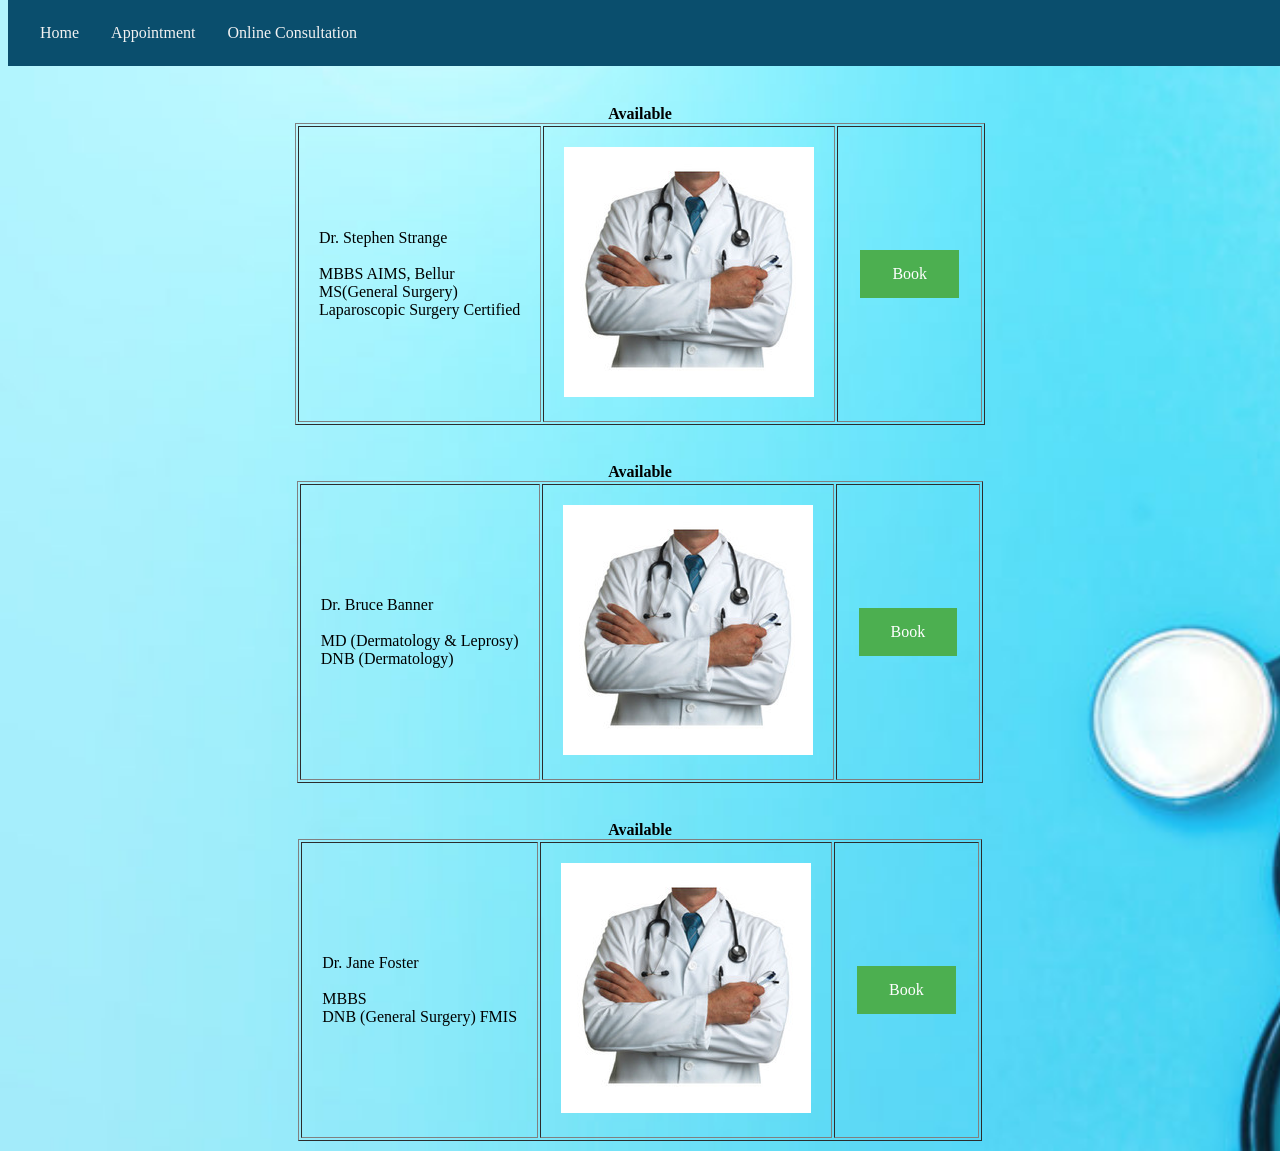
<file: appointment.html>
<!DOCTYPE html>
<html lang="en">

<head>
  <meta charset="UTF-8">
  <meta http-equiv="X-UA-Compatible" content="IE=edge">
  <meta name="viewport" content="width=device-width, initial-scale=1.0">
  <title>Doctor</title>

  <style>

    


    body {
      background-image: url('img/Hospitalstock.jpeg');
      background-repeat: no-repeat;
      background-size: cover;
    }

    .header {
      padding: 10px 16px;
      background: rgb(10, 78, 109);
      color: #ffffff;
    }

    .container {
      height: 200px;
      position: relative;

    }

    .center {
      margin: 0;
      position: absolute;
      top: 80%;
      left: 30%;
      -ms-transform: translate(-50%, -50%);
      transform: translate(-50%, -50%);
    }

    .button {
     background-color: #4CAF50; 
     border: none;
     color: white;
     padding: 15px 32px;
     text-align: center;
     text-decoration: none;
     display: inline-block;
     font-size: 16px;
     margin: 4px 2px;
     cursor: pointer;
    }

            /* The navigation bar */
.navbar {
    padding: 10px 16px;
  overflow: hiddens;
  background-color: rgb(10, 78, 109);
  position: fixed; /* Set the navbar to fixed position */
  top: 0; /* Position the navbar at the top of the page */
  width: 100%; /* Full width */
}

/* Links inside the navbar */
.navbar a {
  float: left;
  display: block;
  color: #f2f2f2;
  text-align: center;
  padding: 14px 16px;
  text-decoration: none;
}

/* Change background on mouse-over */
.navbar a:hover {
  background: #ddd;
  color: black;
}


  </style>
</head>

<body>

  <audio src="AppointAudio.mp3" autoplay="autoplay"></audio>

  <section><div class="navbar">
    <a href="index.html">Home</a>
    <a href="appointment.html">Appointment</a>
    <a href="online.html">Online Consultation</a>
  </div>
  </section>

  
  <h3>The following are the Specialist availabe for Appointment Booking. You can choose the Doctor according to their
    specialisation and your needs</h3>
    <br>
    <br>



  <section>
    <table border="1" style="margin:10px auto;" cellpadding="20">
      <caption><b>Available</b></caption>
      <tr>
        <td>Dr. Stephen Strange</b><br><br>MBBS AIMS, Bellur<br>MS(General Surgery)<br>Laparoscopic Surgery
          Certified<br></td>
        <td><img src="img/doc1.jpeg" alt="doc1"> </td>
        <td><a href="onlinebook.html" class="button">Book</a></td>
      </tr>
    </table>
    <br>

    <table border="1" style="margin:10px auto;" cellpadding="20">
      <caption><b>Available</b></caption>
      <tr>
        <td>Dr. Bruce Banner</b><br><br>MD (Dermatology & Leprosy)<br>DNB (Dermatology)<br>
        </td>
        <td><img src="img/doc1.jpeg" alt="doc1"> </td>
        <td><a href="onlinebook.html" class="button">Book</a></td>
      </tr>
    </table>
    <br>

    <table border="1" style="margin:10px auto;" cellpadding="20">
      <caption><b>Available</b></caption>
      <tr>
        <td>Dr. Jane Foster</br><br>MBBS<br>DNB (General Surgery) FMIS</td>
        <td><img src="img/doc1.jpeg" alt="doc1"> </td>
        <td><a href="onlinebook.html" class="button">Book</a></td>
      </tr>
    </table>
  </section>




</body>

</html>
</file>
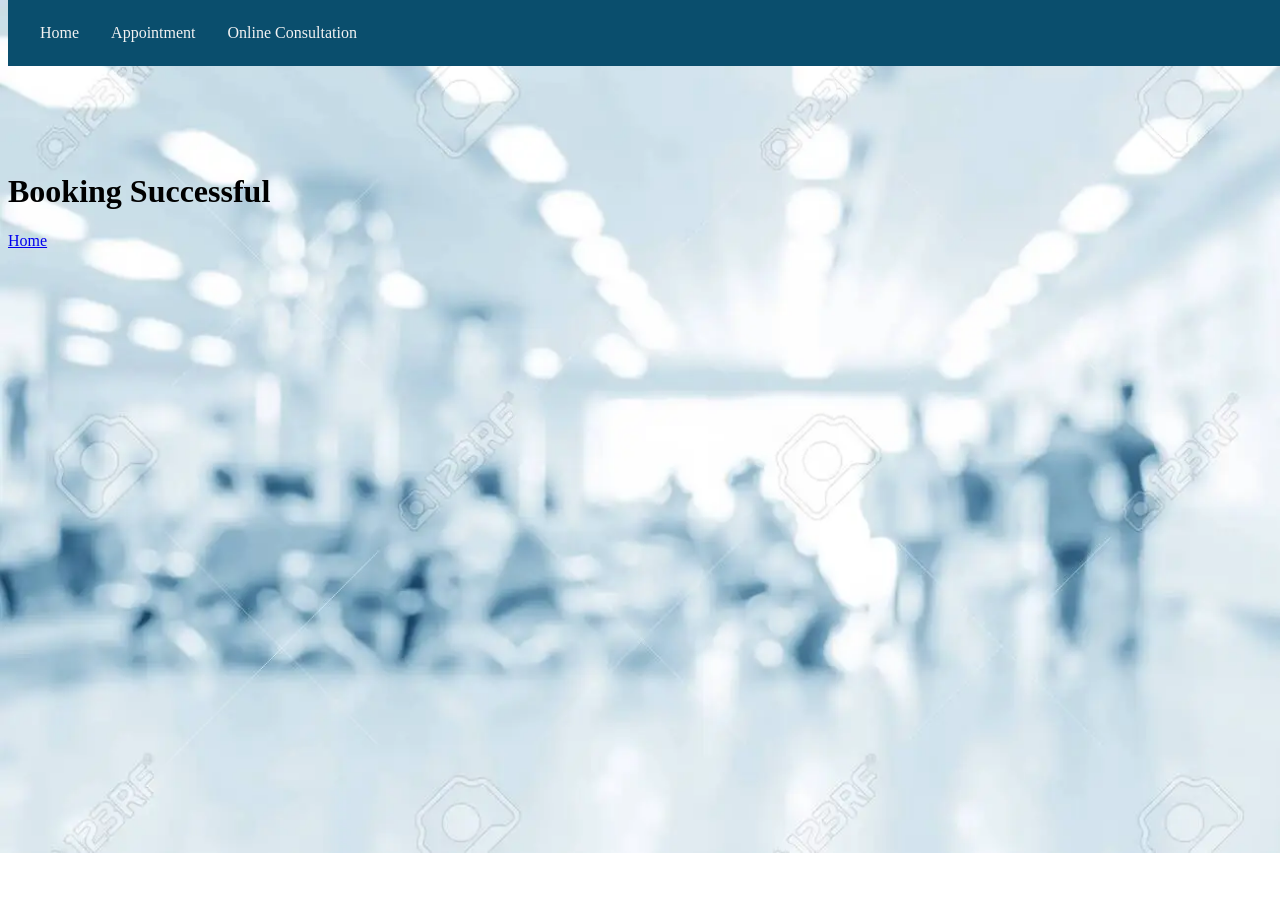
<file: bookconfirm.html>
<!DOCTYPE html>
<html lang="en">
<head>
    <meta charset="UTF-8">
    <meta http-equiv="X-UA-Compatible" content="IE=edge">
    <meta name="viewport" content="width=device-width, initial-scale=1.0">
    <title>Document</title>

    <style>

body {
      background-image: url('img/finallast.jpeg');
      background-repeat: no-repeat;
      background-size: cover;
    }


               .navbar {
    padding: 10px 16px;
  overflow: hiddens;
  background-color: rgb(10, 78, 109);
  position: fixed; /* Set the navbar to fixed position */
  top: 0; /* Position the navbar at the top of the page */
  width: 100%; /* Full width */
}

/* Links inside the navbar */
.navbar a {
  float: left;
  display: block;
  color: #f2f2f2;
  text-align: center;
  padding: 14px 16px;
  text-decoration: none;
}

/* Change background on mouse-over */
.navbar a:hover {
  background: #ddd;
  color: black;
}
    </style>


</head>
<body>

    <section><div class="navbar">
      <a href="index.html">Home</a>
        <a href="appointment.html">Appointment</a>
        <a href="online.html">Online Consultation</a>
      </div>
      </section>
      <br>
      <br>
      <br>
      <br>
      <br>
      <br>
      <br>
      <br>

      <p><h1>Booking Successful</h1></p>
      <a href="index.html">Home</a>
    
</body>
</html>
</file>
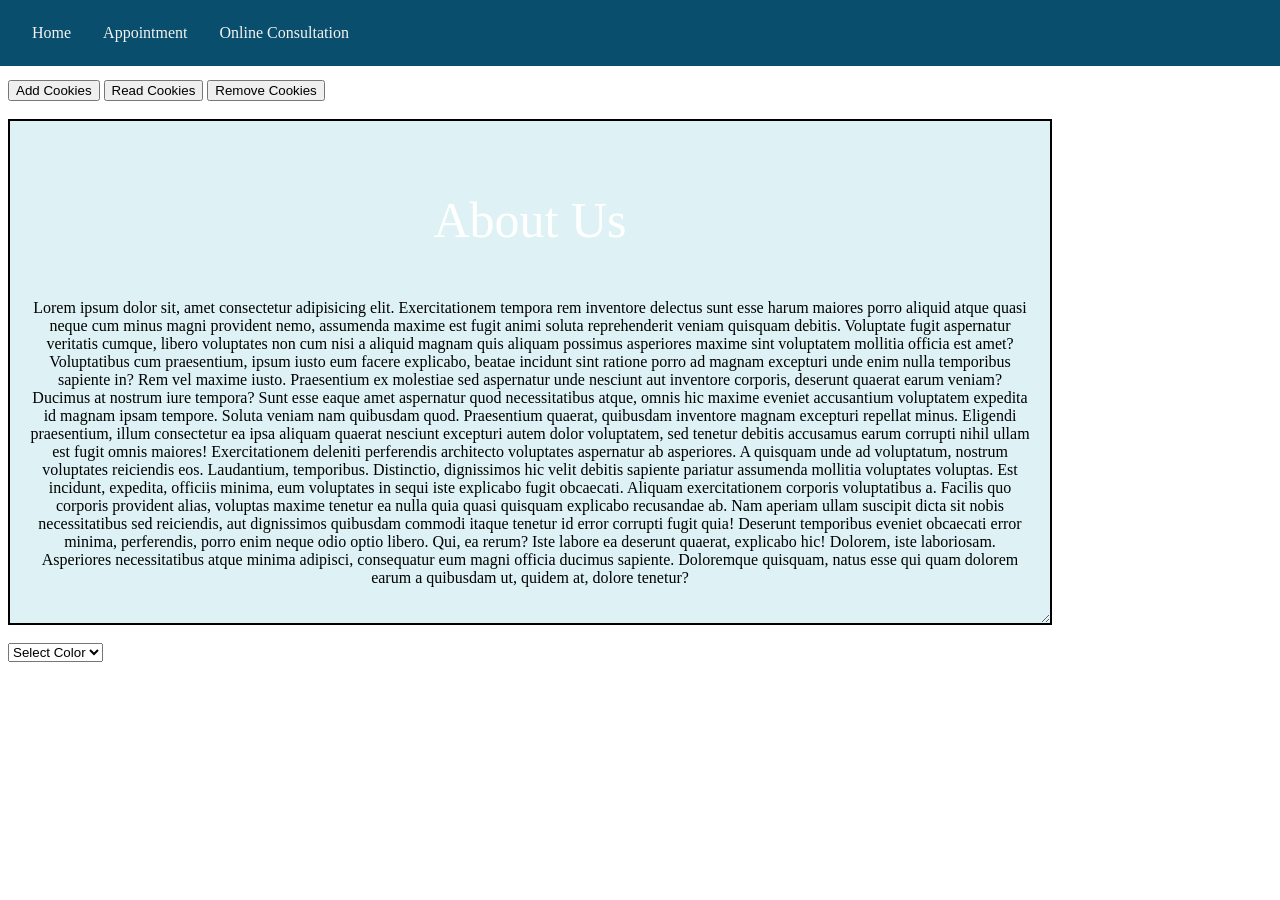
<file: cookie.html>
<!DOCTYPE html>
<html lang="en">

<head>
    <meta charset="UTF-8">
    <meta http-equiv="X-UA-Compatible" content="IE=edge">
    <meta name="viewport" content="width=device-width, initial-scale=1.0">
    <title>cookies</title>

    <style>

#para {
  border: 2px solid;
  padding: 20px; 
  width: 1000px;
  resize: both;
  overflow: auto;
}


        .header {
            padding: 10px 16px;
            background: rgb(10, 78, 109);
            color: #ffffff;
        }

        .container {
            height: 200px;
            position: relative;

        }

        .center {
            margin: 0;
            position: absolute;
            top: 80%;
            left: 30%;
            -ms-transform: translate(-50%, -50%);
            transform: translate(-50%, -50%);
        }

        .button {
            background-color: #4CAF50;
            border: none;
            color: white;
            padding: 15px 32px;
            text-align: center;
            text-decoration: none;
            display: inline-block;
            font-size: 16px;
            margin: 4px 2px;
            cursor: pointer;
        }

        .navbar {
            padding: 10px 16px;
            overflow: hiddens;
            background-color: rgb(10, 78, 109);
            position: fixed;
            /* Set the navbar to fixed position */
            top: 0;
            left: -0.00000000005%;
            /* Position the navbar at the top of the page */
            width: 100%;
            /* Full width */
        }

        /* Links inside the navbar */
        .navbar a {
            float: left;
            display: block;
            color: #f2f2f2;
            text-align: center;
            padding: 14px 16px;
            text-decoration: none;
        }

        /* Change background on mouse-over */
        .navbar a:hover {
            background: #ddd;
            color: black;
        }
    </style>


</head>

<body>

    <section>
        <div class="navbar">
            <a href="index.html">Home</a>
            <a href="appointment.html">Appointment</a>
            <a href="online.html">Online Consultation</a>
        </div>
    </section>

    <br>
    <br>
    <br>
    <br>

    <input class="btn solid" type="button" value="Add Cookies" onclick="setCookie()">
    <input class="btn solid" type="button" value="Read Cookies" onclick="getCookie()">
    <input class="btn solid" type="button" value="Remove Cookies" onclick="removeCookie()"><br>


    <br><div style="background-color:rgba(176, 224, 230, 0.413);" id="para">
        <p style="color:white; font-size:50px;text-align:center;">About Us</p>

    <p style="text-align:center;">Lorem ipsum dolor sit, amet consectetur adipisicing elit. Exercitationem tempora rem inventore delectus sunt esse harum maiores porro aliquid atque quasi neque cum minus magni provident nemo, assumenda maxime est fugit animi soluta reprehenderit veniam quisquam debitis. Voluptate fugit aspernatur veritatis cumque, libero voluptates non cum nisi a aliquid magnam quis aliquam possimus asperiores maxime sint voluptatem mollitia officia est amet? Voluptatibus cum praesentium, ipsum iusto eum facere explicabo, beatae incidunt sint ratione porro ad magnam excepturi unde enim nulla temporibus sapiente in? Rem vel maxime iusto. Praesentium ex molestiae sed aspernatur unde nesciunt aut inventore corporis, deserunt quaerat earum veniam? Ducimus at nostrum iure tempora? Sunt esse eaque amet aspernatur quod necessitatibus atque, omnis hic maxime eveniet accusantium voluptatem expedita id magnam ipsam tempore. Soluta veniam nam quibusdam quod. Praesentium quaerat, quibusdam inventore magnam excepturi repellat minus. Eligendi praesentium, illum consectetur ea ipsa aliquam quaerat nesciunt excepturi autem dolor voluptatem, sed tenetur debitis accusamus earum corrupti nihil ullam est fugit omnis maiores! Exercitationem deleniti perferendis architecto voluptates aspernatur ab asperiores. A quisquam unde ad voluptatum, nostrum voluptates reiciendis eos. Laudantium, temporibus. Distinctio, dignissimos hic velit debitis sapiente pariatur assumenda mollitia voluptates voluptas. Est incidunt, expedita, officiis minima, eum voluptates in sequi iste explicabo fugit obcaecati. Aliquam exercitationem corporis voluptatibus a. Facilis quo corporis provident alias, voluptas maxime tenetur ea nulla quia quasi quisquam explicabo recusandae ab. Nam aperiam ullam suscipit dicta sit nobis necessitatibus sed reiciendis, aut dignissimos quibusdam commodi itaque tenetur id error corrupti fugit quia! Deserunt temporibus eveniet obcaecati error minima, perferendis, porro enim neque odio optio libero. Qui, ea rerum? Iste labore ea deserunt quaerat, explicabo hic! Dolorem, iste laboriosam. Asperiores necessitatibus atque minima adipisci, consequatur eum magni officia ducimus sapiente. Doloremque quisquam, natus esse qui quam dolorem earum a quibusdam ut, quidem at, dolore tenetur?</p>
    </div><br>



    <select id="demo" onchange="show()">
        <option value="Select Color">Select Color</option>
        <option value="red">Red</option>
        <option value="green">Green</option>
        <option value="blue">Blue</option>

        
        <script>


            /*local*/
            localStorage.setItem("name", "subhajit");
            localStorage.setItem("roll", "2147134");
            localStorage.setItem("sec", "A");
            /*session*/
            sessionStorage.setItem("course", "mca");
            sessionStorage.setItem("subject", "web");


            function setCookie() {
                document.cookie = "username=Subhajit";
                cookie1 = document.cookie;
                alert("cookies added");

            }
            function getCookie() {
                if (cookie1.length != 0) {
                    alert(cookie1);
                }
                else {
                    alert("no cookie found");
                }

            }
            function removeCookie() {
                document.cookie = cookie1 + ";max-age=0";
                cookie1 = document.cookie;
                alert("Cookie1 is deleted");

            }
            function show() {
                var value = document.getElementById("demo").value;
                if (value != "Select Color") {
                    document.bgColor = value;
                    document.cookie = "color=" + value + ";expires=Fri,2 Feb 2022 01:00:00 UTC;";
                }
            }
            window.onload = function () {
                if (document.cookie.length != 0) {
                    var a = document.cookie.split("=");
                    document.getElementById("demo").value = a[1];
                    document.bgColor = a[1];
                }
            }

        </script>




</body>

</html>
</file>
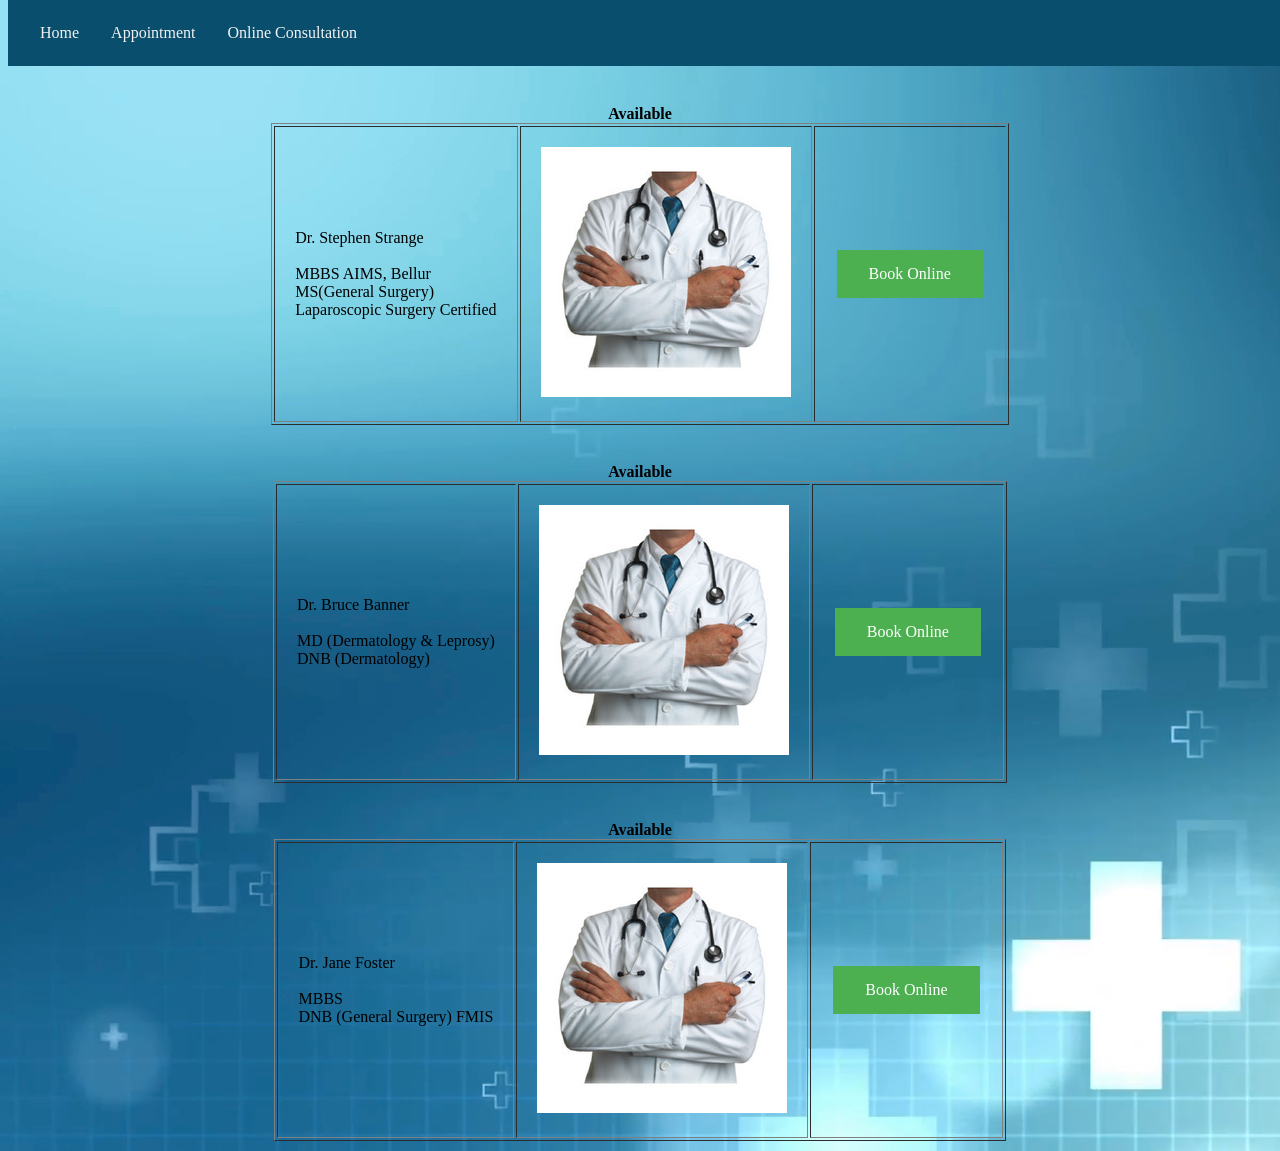
<file: online.html>
<!DOCTYPE html>
<html lang="en">

<head>
    <meta charset="UTF-8">
    <meta http-equiv="X-UA-Compatible" content="IE=edge">
    <meta name="viewport" content="width=device-width, initial-scale=1.0">
    <title>Doctor</title>

    <style>
        body {
            background-image: url('img/onlineimg.png');
            background-repeat: no-repeat;
            background-size: cover;
        }

        .header {
            padding: 10px 16px;
            background: rgb(10, 78, 109);
            color: #ffffff;
        }

        .container {
            height: 200px;
            position: relative;

        }

        .center {
            margin: 0;
            position: absolute;
            top: 80%;
            left: 30%;
            -ms-transform: translate(-50%, -50%);
            transform: translate(-50%, -50%);
        }

        .button {
            background-color: #4CAF50;
            border: none;
            color: white;
            padding: 15px 32px;
            text-align: center;
            text-decoration: none;
            display: inline-block;
            font-size: 16px;
            margin: 4px 2px;
            cursor: pointer;
        }

        .navbar {
    padding: 10px 16px;
  overflow: hiddens;
  background-color: rgb(10, 78, 109);
  position: fixed; /* Set the navbar to fixed position */
  top: 0; /* Position the navbar at the top of the page */
  width: 100%; /* Full width */
}

/* Links inside the navbar */
.navbar a {
  float: left;
  display: block;
  color: #f2f2f2;
  text-align: center;
  padding: 14px 16px;
  text-decoration: none;
}

/* Change background on mouse-over */
.navbar a:hover {
  background: #ddd;
  color: black;
}



    </style>
</head>

<body>

    <audio src="AppointAudio.mp3" autoplay="autoplay"></audio>

    <section><div class="navbar">
        <a href="index.html">Home</a>
        <a href="appointment.html">Appointment</a>
        <a href="online.html">Online Consultation</a>
    </div>
    </section>

    
    <h3>The following are the Specialist availabe <u>Online</u> for Appointment Booking. You can choose the Doctor
        according to their
        specialisation and your needs</h3>
    <br>
    <br>



    <section>
        <table border="1" style="margin:10px auto;" cellpadding="20">
            <caption><b>Available</b></caption>
            <tr>
                <td>Dr. Stephen Strange</b><br><br>MBBS AIMS, Bellur<br>MS(General Surgery)<br>Laparoscopic Surgery
                    Certified<br></td>
                    <td><img src="img/doc1.jpeg" alt="doc1"> </td>
                <td>
                    <a href="onlinebook.html" class="button">Book Online</a>
                </td>
            </tr>
        </table>
        <br>

        <table border="1" style="margin:10px auto;" cellpadding="20">
            <caption><b>Available</b></caption>
            <tr>
                <td>Dr. Bruce Banner</b><br><br>MD (Dermatology & Leprosy)<br>DNB (Dermatology)<br>
                </td>
                <td><img src="img/doc1.jpeg" alt="doc1"> </td>
                <td><a href="onlinebook.html" class="button">Book Online</a></td>
            </tr>
        </table>
        <br>

        <table border="1" style="margin:10px auto;" cellpadding="20">
            <caption><b>Available</b></caption>
            <tr>
                <td>Dr. Jane Foster</br><br>MBBS<br>DNB (General Surgery) FMIS</td>
                <td><img src="img/doc1.jpeg" alt="doc1"> </td>
                <td><a href="onlinebook.html" class="button">Book Online</a></td>
            </tr>
        </table>
    </section>




</body>

</html>
</file>
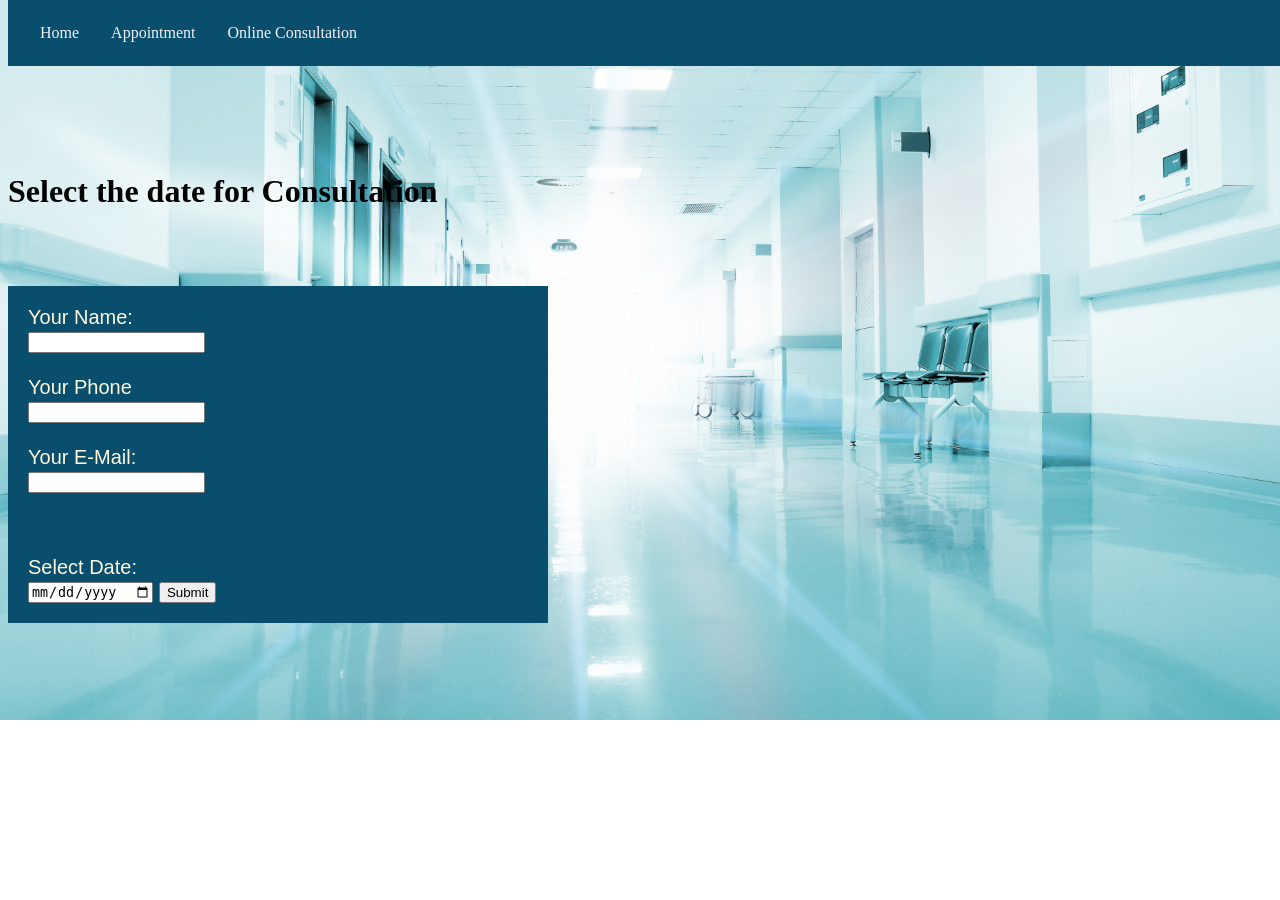
<file: onlinebook.html>
<!DOCTYPE html>
<html lang="en">
<head>
  <meta charset="UTF-8">
  <meta http-equiv="X-UA-Compatible" content="IE=edge">
  <meta name="viewport" content="width=device-width, initial-scale=1.0">
  <title>Document</title>
  <style>

body {
      background-image: url('img/confimation.jpeg');
      background-repeat: no-repeat;
      background-size: cover;
    }


  /* The navigation bar */
  .navbar {
      padding: 10px 16px;
    overflow: hiddens;
    background-color: rgb(10, 78, 109);
    position: fixed; /* Set the navbar to fixed position */
    top: 0; /* Position the navbar at the top of the page */
    width: 100%; /* Full width */
  }
  
  /* Links inside the navbar */
  .navbar a {
    float: left;
    display: block;
    color: #f2f2f2;
    text-align: center;
    padding: 14px 16px;
    text-decoration: none;
  }
  
  /* Change background on mouse-over */
  .navbar a:hover {
    background: #ddd;
    color: black;
  }

  form{
    width: 500px;
    margin: 0%;
    padding: 20px;
    background-color: rgb(10, 78, 109);
    font-size: 20px;
    font-family: Verdana, Geneva, Tahoma, sans-serif;
    color: cornsilk;
  }


  </style>


</head>
<body>

  <section><div class="navbar">
    <a href="index.html">Home</a>
    <a href="appointment.html">Appointment</a>
    <a href="online.html">Online Consultation</a>
  </div>
  </section>

  <br>
  <br>
  <br>
  <br>
  <br>
  <br>
  <br>
  <br>
  <p><h1>Select the date for Consultation</h1></p>
  <br>
  <br>
  <br>

  <form>
    Your Name: <br><input type="text" name="yourname"><br><br>
    Your Phone <br><input type="text" name="number"><br><br>
    Your E-Mail:<br><input type="text" name="email"><br><br>
  </form>


  <form action="bookconfirm.html">
    <label for="Booking">Select Date:</label><br>
    <input type="date" id="booking" name="booking">
    <input type="submit">
  </form>
  
</body>
</html>
</file>
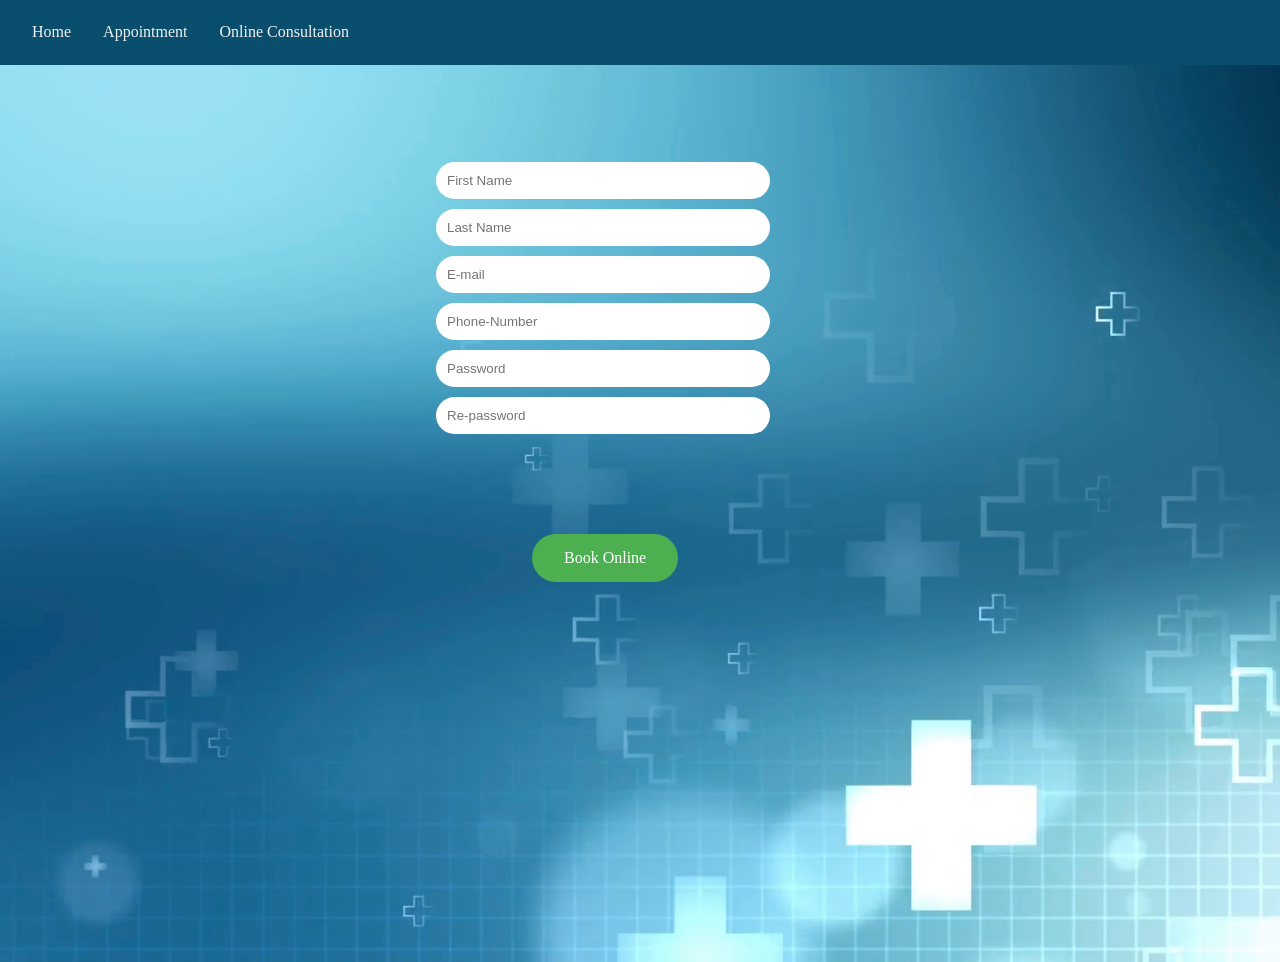
<file: regex.html>
<!DOCTYPE html>
<html lang="en">
  <head>
    <meta charset="UTF-8">
    <meta http-equiv="X-UA-Compatible" content="IE=edge">
    <meta name="viewport" content="width=device-width, initial-scale=1.0">
    <title>Registration</title>
    <style type="text/css">
      section {
        width: 1200px;
        height: 300px;
        margin: 100px auto;
        /* background-color: gray;
        opacity: .50; */
      }

      div {
        width: 100%;
        margin: 10px auto;
        opacity: 50;
        /* background-color: gray;
        opacity: .50; */
      }

      label {
        display: block;
        padding: 10px;
        font-size: 15px;
      }

      input {
        width: 26%;
        padding: 11px;
        border: 1px red;
        margin-left: 33%;
        border-radius: 50px;
        color: black;
        /* background-color: gray;
        opacity: .50; */
      }

      span {
        display: block;
        margin-left: 400px;
        color: red;
        font-style: italic;
        /* background-color: gray;
        opacity: .50; */
      }

      body 
      {
            background-image: url('img/onlineimg.png');
            background-repeat: no-repeat;
            background-size: cover;
      }

      .header {
            padding: 10px 16px;
            background: rgb(10, 78, 109);
            color: #ffffff;
        }

        .container {
            height: 200px;
            position: relative;

        }

        .center {
            margin: 0;
            position: absolute;
            top: 80%;
            left: 30%;
            -ms-transform: translate(-50%, -50%);
            transform: translate(-50%, -50%);
        }

        .button {
            background-color: #4CAF50;
            border-radius: 50px;
            color: white;
            padding: 15px 32px;
            text-align: center;
            text-decoration: none;
            display: inline-block;
            font-size: 16px;
            cursor: pointer;
            margin-left: 41%;
        }

        .navbar {
    padding: 10px 16px;
  overflow: hiddens;
  background-color: rgb(10, 78, 109);
  position: fixed; /* Set the navbar to fixed position */
  top: -1.25%; /* Position the navbar at the top of the page */
  left: 0%;
  width: 100%; /* Full width */
}

/* Links inside the navbar */
.navbar a {
  float: left;
  display: block;
  color: #f2f2f2;
  text-align: center;
  padding: 14px 16px;
  text-decoration: none;
}

/* Change background on mouse-over */
.navbar a:hover {
  background: #ddd;
  color: black;
}



    </style>
  </head>
  <body>
    <br>
    <br>
    <br>
    
    <section>
      <form >
        <div>
          <!-- <lable>First name</lable> -->
          <input type="text" onkeypress="return test(event)" id="fname" placeholder="First Name">
          <span></span>
        </div>
        <div>
          <!-- <lable>Last name</lable> -->
          <input type="text" onkeypress="return test(event)" id="lname" placeholder="Last Name">
          <span></span>
        </div>
        <div>
          <!-- <label>E-mail</label> -->
          <input type="email" id="email" placeholder="E-mail" required="required">
          <span></span>
        </div>
        <div>
          <!-- <label>Phone number</label> -->
          <input type="number" id="no" placeholder="Phone-Number">
          <span></span>
        </div>
        <div>
          <!-- <lable>Password</lable> -->
          <input type="password" id="pswd" placeholder="Password">
          <span></span>
        </div>
        <div>
          <!-- <lable>Re-enter Password</lable> -->
          <input type="password" id="rpswd" placeholder="Re-password">
          <span></span>
        </div>
      </form>

      <section>      
    <a href="regex.html" class="button" onclick="alert('Registration successful')">Book Online</a>
      </section>


    </section>
    <section><div class="navbar">
      <a href="index.html">Home</a>
      <a href="appointment.html">Appointment</a>
      <a href="online.html">Online Consultation</a>
             </div>
    </section>

    

  </body>
</html>
<script>
  var fname = document.getElementById('fname');
  var lname = document.getElementById('lname');
  var email = document.getElementById('email');
  var number = document.getElementById('no');
  var pswd = document.getElementById('pswd');
  var rpswd = document.getElementById('rpswd');
  var span = document.getElementsByTagName('span');
  function test(event)
        {
            let code=event.which;
            if(code>47&&code<58)
            return false;
            else
            return true;
        }
  fname.onkeydown = function() {
    const reg = /^[a-zA-Z]{1,}$/;
    if (reg.test(fname.value)) {
      span[0].innerText = "Your First Name is Valid";
      span[0].style.color = "lime";
    } else {
      span[0].innerText = "Invalid First Name";
      span[0].style.color = "red";
    }
  }
  lname.onkeydown = function() {
    const reg = /^[a-zA-Z]{1,}$/;
    if (reg.test(lname.value)) {
      span[1].innerText = "Your Last Name is Valid";
      span[1].style.color = "lime";
    } else {
      span[1].innerText = "Invalid Last Name";
      span[1].style.color = "red";
    }
  }
  email.onkeydown = function() {
    const regex1 = /^([a-z0-9\.-]+)@(christuniversity+)\.([a-z]{1,8})$/;
    const regex2 = /^([a-z0-9\.-]+)@(christuniversity+)\.([a-z]{1,8})(.[a-z]{1,8})$/;
    if (regex1.test(email.value) || regex2.test(email.value)) {
      span[2].innerText = "Your Email is Valid";
      span[2].style.color = "lime";
    } else {
      span[2].innerText = "Invalid Email Id";
      span[2].style.color = "red";
    }
  }
  number.onkeydown = function() {
    const regnum = /^[0-9]{9}$/;
    if (regnum.test(number.value)) {
      span[3].innerText = "Your Number is Valid";
      span[3].style.color = "lime";
    } else {
      span[3].innerText = "Invalid Phone Number";
      span[3].style.color = "red";
    }
  }
  pswd.onkeydown = function() {
    const regpswd = /^(?=.*[a-z])(?=.*[A-Z])(?=.*\d)(?=.*[~`!@#$%^&*\(\)\-_+={}\[\]|\\;:"<>,./?])[a-zA-Z\d~`!@#$%^&*\(\)\-_+={}\[\]|\\;:"<>,./?]{2,}$/;
    if (regpswd.test(pswd.value)) {
      span[4].innerText = "Your Password is Valid";
      span[4].style.color = "lime";
    } else {
      span[4].innerText = "Invalid Password";
      span[4].style.color = "red";
    }
  }
  rpswd.onkeydown = function() {
    psd = pswd.value;
    rpsd = rpswd.value;
    if (psd.match(rpsd)) {
      span[5].innerText = "Your re-entered password is correct";
      span[5].style.color = "lime";
    } else {
      span[5].innerText = "Re-entered password doesn't match";
      span[5].style.color = "red";
    }
  }
</script>
</file>
